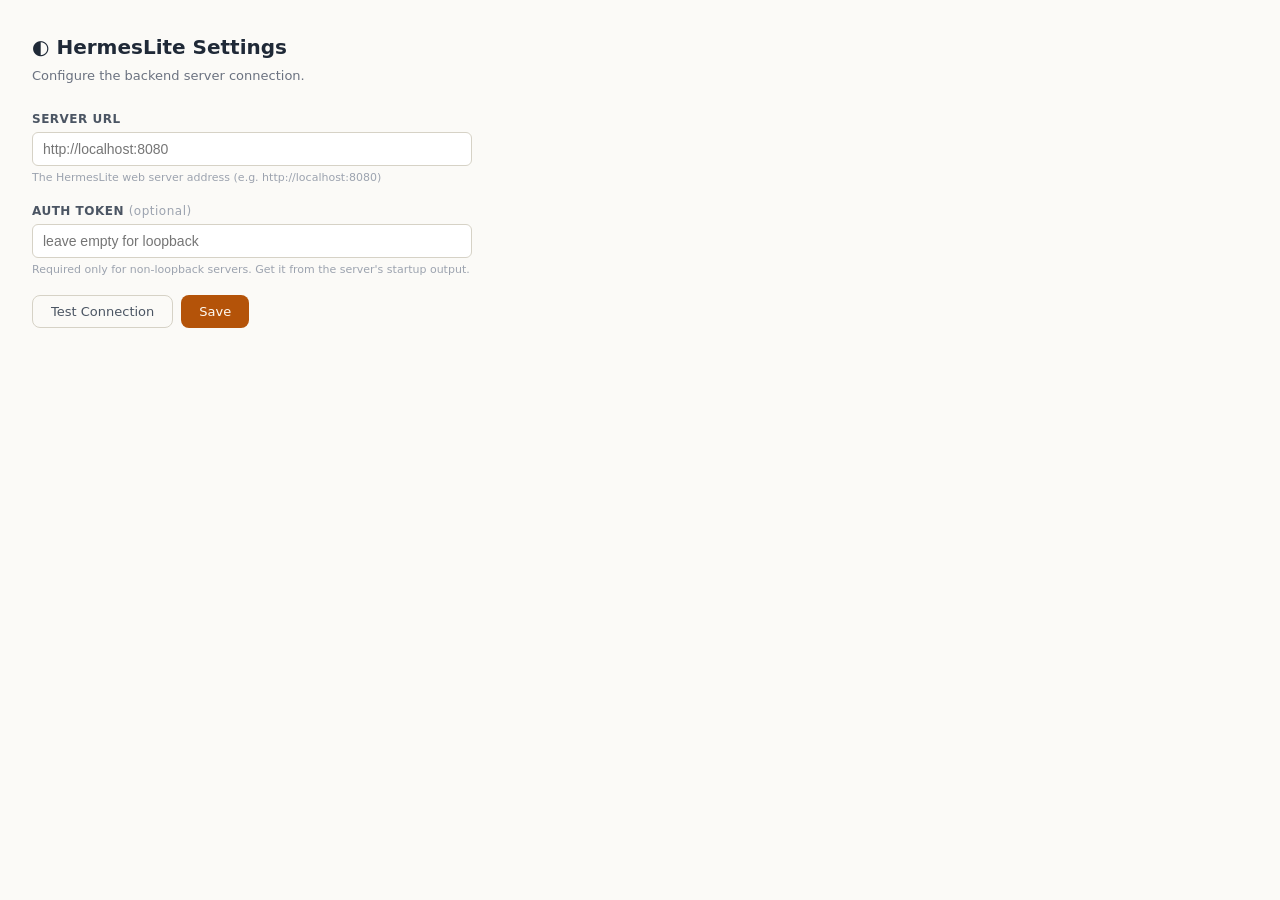
<file: hermeslite/web/chrome-extension/options.html>
<!DOCTYPE html>
<html>
<head>
  <meta charset="utf-8">
  <title>HermesLite — Settings</title>
  <link rel="stylesheet" href="options.css">
</head>
<body>
  <div class="container">
    <h1>◐ HermesLite Settings</h1>
    <p class="subtitle">Configure the backend server connection.</p>

    <label for="serverUrl">Server URL</label>
    <input id="serverUrl" type="text" placeholder="http://localhost:8080" />
    <p class="hint">The HermesLite web server address (e.g. http://localhost:8080)</p>

    <label for="token">Auth Token <span class="optional">(optional)</span></label>
    <input id="token" type="password" placeholder="leave empty for loopback" />
    <p class="hint">Required only for non-loopback servers. Get it from the server's startup output.</p>

    <div class="actions">
      <button id="btn-test" class="secondary">Test Connection</button>
      <button id="btn-save" class="primary">Save</button>
    </div>
    <div id="status" class="status"></div>
  </div>
  <script src="options.js"></script>
</body>
</html>
</file>
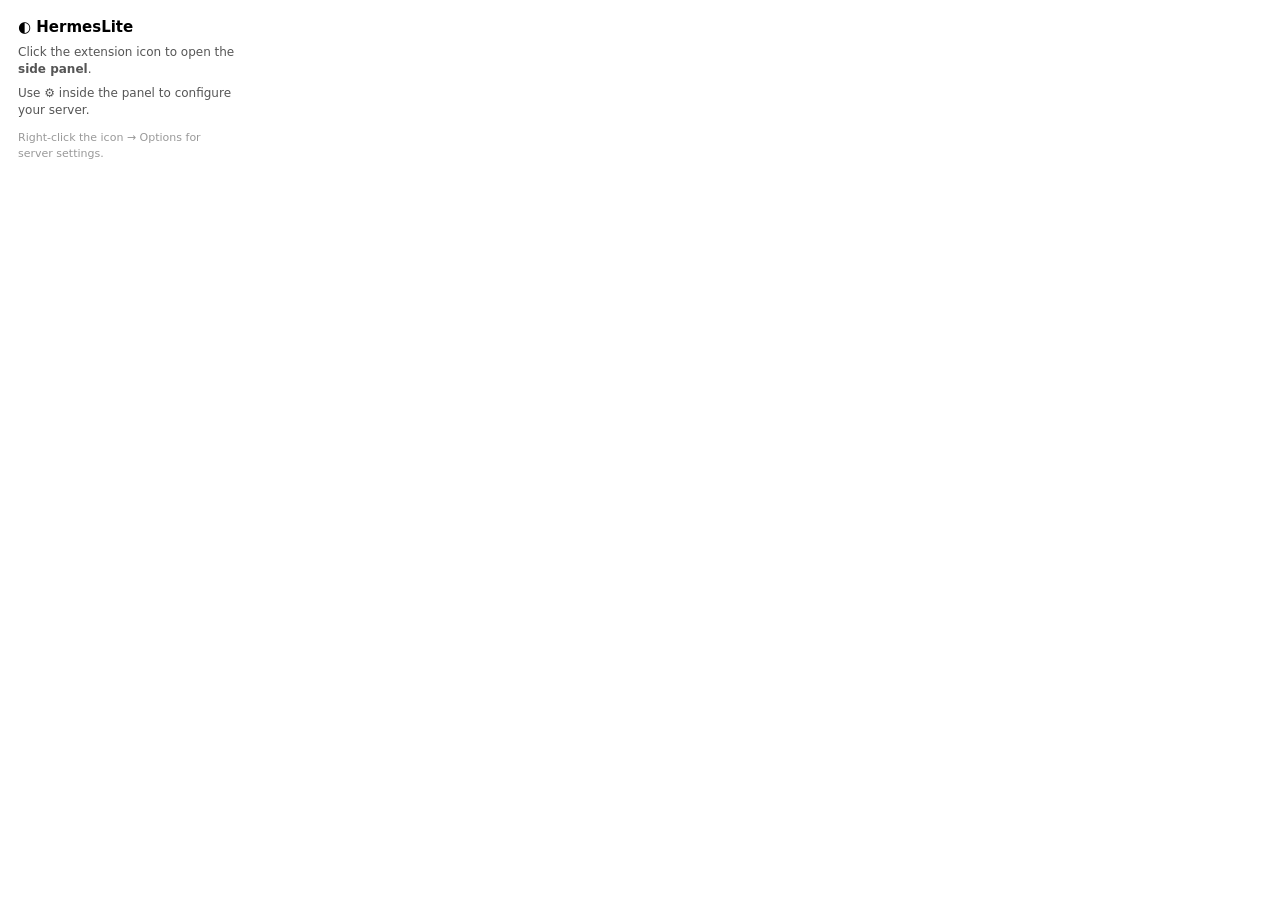
<file: hermeslite/web/chrome-extension/popup.html>
<!DOCTYPE html>
<html>
<head><meta charset="utf-8"><style>
  body { width: 220px; padding: 18px; font-family: system-ui, sans-serif; margin: 0; }
  h3 { margin: 0 0 8px; font-size: 15px; }
  p { margin: 0 0 6px; font-size: 12px; color: #555; line-height: 1.45; }
  .hint { margin-top: 10px; font-size: 11px; color: #999; }
</style></head>
<body>
  <h3>◐ HermesLite</h3>
  <p>Click the extension icon to open the <b>side panel</b>.</p>
  <p>Use <b>⚙</b> inside the panel to configure your server.</p>
  <p class="hint">Right-click the icon → Options for server settings.</p>
</body>
</html>
</file>
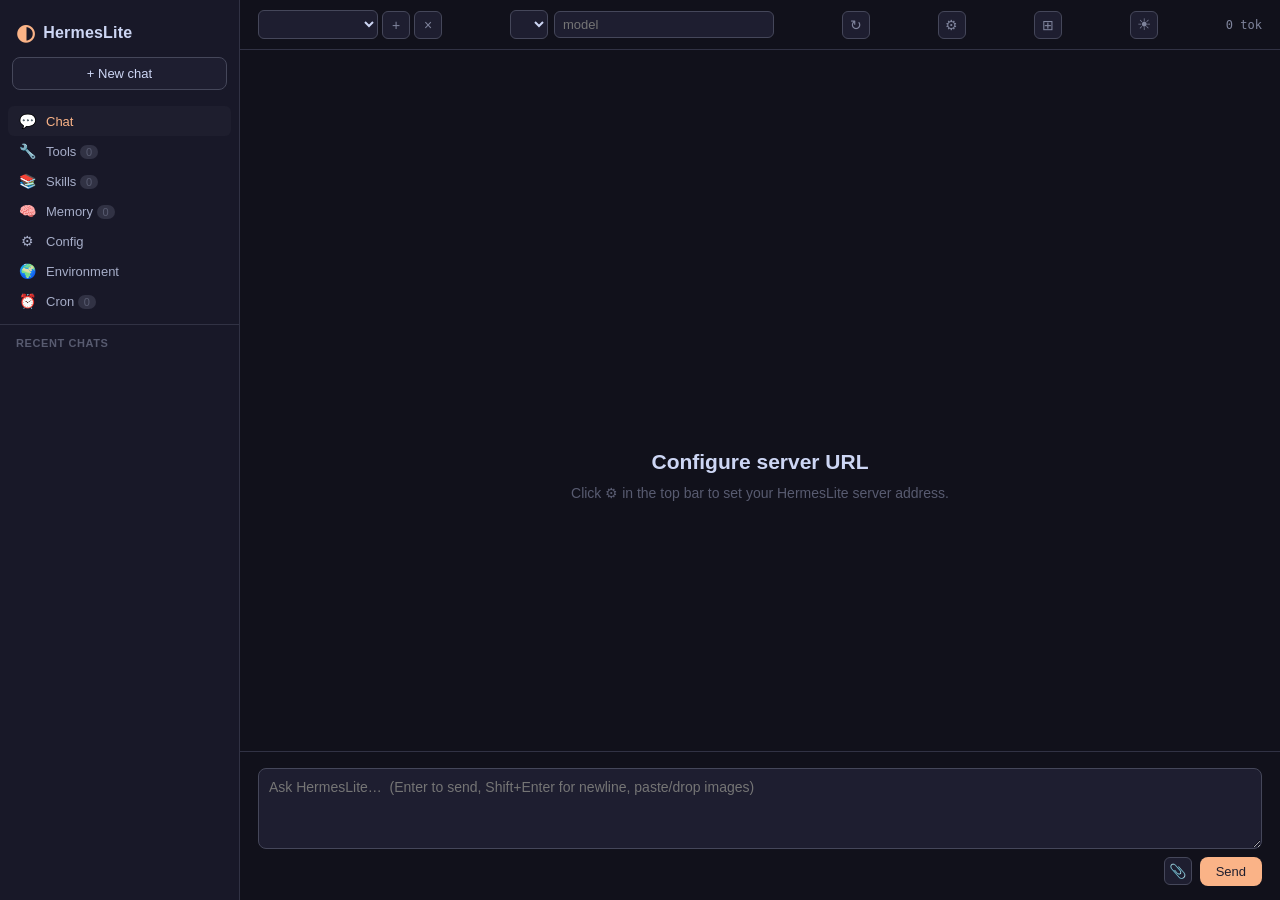
<file: hermeslite/web/chrome-extension/sidepanel.html>
<!doctype html>
<html lang="en">
<head>
  <meta charset="utf-8" />
  <meta name="viewport" content="width=device-width, initial-scale=1" />
  <title>HermesLite</title>
  <link rel="stylesheet" href="sidepanel.css" />
</head>
<body>
  <div id="app">
    <aside id="sidebar">
      <header class="brand">
        <span class="logo">◐</span>
        <span class="title">HermesLite</span>
        <span class="version" id="version-badge"></span>
      </header>

      <div class="new-chat">
        <button id="btn-new-session">+ New chat</button>
      </div>


      <nav class="nav">
        <button class="nav-item active" data-view="chat">
          <span class="ico">💬</span><span>Chat</span>
        </button>
        <button class="nav-item" data-view="tools">
          <span class="ico">🔧</span><span>Tools <em id="count-tools">0</em></span>
        </button>
        <button class="nav-item" data-view="skills">
          <span class="ico">📚</span><span>Skills <em id="count-skills">0</em></span>
        </button>
        <button class="nav-item" data-view="memory">
          <span class="ico">🧠</span><span>Memory <em id="count-memory">0</em></span>
        </button>
        <button class="nav-item" data-view="config">
          <span class="ico">⚙</span><span>Config</span>
        </button>
        <button class="nav-item" data-view="env">
          <span class="ico">🌍</span><span>Environment</span>
        </button>
        <button class="nav-item" data-view="cron">
          <span class="ico">⏰</span><span>Cron <em id="count-cron">0</em></span>
        </button>
      </nav>

      <div class="sidebar-section">
        <div class="section-title">Recent chats</div>
        <ul id="session-list" class="list compact"></ul>
      </div>
    </aside>
    <div id="sidebar-overlay"></div>

    <main id="main">
      <header id="topbar">
        <button id="sidebar-toggle" title="Menu">☰</button>
        <div class="profile-switcher">
          <select id="profile-select" title="Agent profile"></select>
          <button id="btn-new-profile" class="icon-btn" title="New profile">+</button>
          <button id="btn-del-profile" class="icon-btn" title="Delete profile">×</button>
        </div>
        <div class="model-info">
          <select id="provider-select" title="Provider"></select>
          <input id="model-input" placeholder="model" />
        </div>
        <button id="btn-ext-refresh" class="icon-btn" title="Refresh">↻</button>
        <button id="btn-ext-settings" class="icon-btn" title="Extension settings">⚙</button>
        <button id="btn-popout" class="icon-btn" title="Pop out as window">⊞</button>
        <button id="btn-theme" class="icon-btn" title="Toggle dark/light mode">☀</button>
        <div class="usage" id="usage">0 tok</div>
      </header>

      <!-- ============== CHAT VIEW ============== -->
      <section class="view active" data-view="chat">
        <!-- empty-state is a SIBLING of #messages, not a child, so that
             wiping #messages during a streaming turn doesn't accidentally
             destroy the "no session selected" placeholder. -->
        <div class="empty" id="empty-state">
          <h2>Welcome to HermesLite</h2>
          <p>Start a new chat, or pick one from the sidebar.</p>
        </div>
        <div id="messages" class="messages" aria-live="polite"></div>
        <footer id="composer">
          <div id="slash-menu" class="slash-menu" hidden></div>
          <div id="attachment-preview" class="attachment-preview" hidden></div>
          <textarea id="input" rows="3" placeholder="Ask HermesLite…  (Enter to send, Shift+Enter for newline, paste/drop images)"></textarea>
          <div class="composer-actions">
            <input type="file" id="file-input" accept="image/*,.txt,.py,.js,.json,.md,.csv,.html,.pdf" multiple hidden />
            <button id="btn-attach" class="icon-btn" title="Attach file or image">📎</button>
            <button id="btn-cancel" class="secondary" hidden>Cancel</button>
            <button id="btn-send" class="primary">Send</button>
          </div>
        </footer>
      </section>

      <!-- ============== TOOLS VIEW ============== -->
      <section class="view" data-view="tools">
        <div class="view-split">
          <aside class="pane-list">
            <div class="pane-list-header">Tools <input id="tool-filter" placeholder="filter…" /></div>
            <ul id="tool-list" class="list"></ul>
          </aside>
          <article class="pane-detail" id="tool-detail">
            <div class="placeholder">Select a tool to see its schema and description.</div>
          </article>
        </div>
      </section>

      <!-- ============== SKILLS VIEW ============== -->
      <section class="view" data-view="skills">
        <div class="view-split">
          <aside class="pane-list">
            <div class="pane-list-header">Skills <input id="skill-filter" placeholder="filter…" /></div>
            <ul id="skill-list" class="list"></ul>
          </aside>
          <article class="pane-detail" id="skill-detail">
            <div class="placeholder">Select a skill to read its body.</div>
          </article>
        </div>
      </section>

      <!-- ============== MEMORY VIEW ============== -->
      <section class="view" data-view="memory">
        <div class="view-split">
          <aside class="pane-list">
            <div class="pane-list-header">
              Memory <em id="count-memory-2">0</em>
            </div>
            <div class="memory-actions">
              <input id="mem-key" placeholder="key" />
              <input id="mem-value" placeholder="value" />
              <button id="mem-save" class="primary">Save</button>
            </div>
            <ul id="memory-list" class="list"></ul>
          </aside>
          <article class="pane-detail" id="memory-detail">
            <div class="placeholder">Select a memory entry to view its value and tags.</div>
          </article>
        </div>
      </section>

      <!-- ============== CONFIG VIEW ============== -->
      <section class="view" data-view="config">
        <div class="config-wrap">
          <div class="pane-detail">
            <div class="cwd-bar">
              <label for="cwd-input">Working Directory</label>
              <div class="cwd-row">
                <input id="cwd-input" type="text" placeholder="e.g. ~/my-project" />
                <button id="cwd-set" class="primary">Set</button>
                <button id="cwd-refresh" class="secondary" title="Refresh">↻</button>
                <span id="cwd-status" class="cwd-status"></span>
              </div>
            </div>
            <h3>Config (config.json)</h3>
            <div class="config-toolbar">
              <button id="btn-config-tree" class="config-mode-btn active" title="Tree view">Tree</button>
              <button id="btn-config-raw" class="config-mode-btn" title="Raw JSON">Raw</button>
              <span id="config-status" class="config-status"></span>
            </div>
            <div id="config-view" class="config-view"></div>
            <div id="config-raw-view" class="config-view" style="display:none"></div>
            <div class="config-actions">
              <button id="btn-config-save" class="primary">Save</button>
              <button id="btn-config-reload" class="secondary">Reload</button>
            </div>
          </div>
        </div>
      </section>

      <!-- ============== ENVIRONMENT VIEW ============== -->
      <section class="view" data-view="env">
        <div class="env-wrap">
          <div class="env-toolbar">
            <input id="env-filter" type="text" placeholder="Search environment variables…" />
            <button id="btn-env-add" class="primary">+ Add</button>
          </div>
          <div id="env-count" class="env-count"></div>
          <table class="env-table">
            <thead>
              <tr>
                <th>Value</th>
                <th class="env-col-actions">Actions</th>
              </tr>
            </thead>
            <tbody id="env-tbody"></tbody>
          </table>
        </div>
      </section>

      <!-- ============== CRON VIEW ============== -->
      <section class="view" data-view="cron">
        <div class="view-split">
          <aside class="pane-list">
            <div class="pane-list-header">
              Cron Jobs <em id="count-cron-2">0</em>
            </div>
            <div class="cron-actions">
              <button id="btn-cron-new" class="primary">+ New Job</button>
            </div>
            <ul id="cron-list" class="list"></ul>
          </aside>
          <article class="pane-detail" id="cron-detail">
            <div class="placeholder">Select a job to view its details, or create a new one.</div>
          </article>
        </div>
      </section>
    </main>
  </div>

  <!-- ============== DEBUG PANEL ============== -->
  <button id="debug-toggle" class="debug-toggle" title="LLM Debug" style="display:none">🔍</button>
  <div id="debug-panel" class="debug-panel hidden">
    <div class="debug-header">
      <span class="debug-title">LLM Debug</span>
      <div class="debug-actions">
        <button id="debug-clear" class="debug-btn" title="Clear">🗑</button>
        <button id="debug-close" class="debug-btn" title="Close">✕</button>
      </div>
    </div>
    <div id="debug-filters" class="debug-filters">
      <label><input type="checkbox" checked data-filter="llm_request" /> Request</label>
      <label><input type="checkbox" checked data-filter="llm_response" /> Response</label>
      <label><input type="checkbox" checked data-filter="tool_call" /> Tool</label>
      <label><input type="checkbox" checked data-filter="tool_result" /> Result</label>
      <label><input type="checkbox" checked data-filter="thinking_content" /> Thinking</label>
      <label><input type="checkbox" checked data-filter="assistant_text_done" /> Text</label>
    </div>
    <div id="debug-log" class="debug-log"></div>
  </div>

  <script src="sidepanel.js"></script>
</body>
</html>
</file>
<file: hermeslite/web/chrome-extension/options.css>
* { box-sizing: border-box; margin: 0; padding: 0; }
body {
  font: 14px/1.5 system-ui, -apple-system, sans-serif;
  background: #fbfaf7; color: #1f2937;
  padding: 32px;
}
.container { max-width: 440px; }
h1 { font-size: 20px; font-weight: 600; margin-bottom: 4px; }
.subtitle { color: #6b7280; font-size: 13px; margin-bottom: 24px; }
label { display: block; font-size: 12px; font-weight: 600; color: #4b5563; margin-bottom: 4px; text-transform: uppercase; letter-spacing: 0.5px; }
.optional { font-weight: 400; text-transform: none; color: #9ca3af; }
input {
  width: 100%; padding: 8px 10px; font-size: 14px;
  border: 1px solid #d6d2c6; border-radius: 6px;
  background: #fff; color: #1f2937; outline: none;
}
input:focus { border-color: #b45309; }
.hint { font-size: 11px; color: #9ca3af; margin: 4px 0 16px; }
.actions { display: flex; gap: 8px; margin-top: 8px; }
button {
  padding: 8px 18px; border-radius: 8px; font-size: 13px;
  font-weight: 500; cursor: pointer; font-family: inherit; border: 0;
}
button.primary { background: #b45309; color: #fffbf2; }
button.primary:hover { background: #92400e; }
button.secondary { background: transparent; color: #4b5563; border: 1px solid #d6d2c6; }
button.secondary:hover { background: #f3f1ec; }
.status { margin-top: 14px; font-size: 13px; min-height: 20px; }
.status.ok { color: #166534; }
.status.err { color: #b91c1c; }
[data-theme="dark"] {
  background: #11111b; color: #cdd6f4;
}
[data-theme="dark"] input { background: #1e1e30; border-color: #45475a; color: #cdd6f4; }
[data-theme="dark"] .subtitle, [data-theme="dark"] .hint { color: #7f849c; }
[data-theme="dark"] label { color: #a6adc8; }
[data-theme="dark"] button.secondary { color: #a6adc8; border-color: #45475a; }
[data-theme="dark"] button.secondary:hover { background: #1e1e2e; }
</file>
<file: hermeslite/web/chrome-extension/sidepanel.css>
/* === Chrome extension: side panel / floating window overrides === */
html, body { height: 100vh; overflow: hidden; margin: 0; padding: 0; }
#app { height: 100vh; }

/* Side panel is narrow (~400px) — reuse the mobile breakpoint layout.
   The sidebar starts hidden and slides in via the hamburger button.
   Just ensure the toggle button is always visible. */
@media (max-width: 700px) {
  #sidebar-toggle { display: inline-block !important; }
}

/* HermesLite dashboard — zero-dependency CSS */

/* ---- Theme variables ---- */
:root {
  --bg: #fbfaf7;
  --sidebar-bg: #f3f1ec;
  --card-bg: #fff;
  --text: #1f2937;
  --text2: #4b5563;
  --text3: #6b7280;
  --muted: #9ca3af;
  --border: #e5e2da;
  --border2: #d6d2c6;
  --accent: #b45309;
  --accent-text: #fffbf2;
  --hover: #fbf6ea;
  --hover2: #e8e4d8;
  --thinking-bg: #ede9fe;
  --thinking-border: #ddd6fe;
  --thinking-text: #5b21b6;
  --toolresult-bg: #f0fdf4;
  --toolresult-border: #bbf7d0;
  --toolresult-text: #166534;
  --system-bg: #fef3c7;
  --system-text: #92400e;
  --code-bg: #f3f4f6;
  --code-border: #e5e7eb;
  --danger: #b91c1c;
  --danger-light: #fef2f2;
  --success-bg: #f0fdf4;
  --table-header-bg: #f9fafb;
  --table-stripe: #f9fafb;
  --streaming: #b45309;
}

[data-theme="dark"] {
  --bg: #11111b;
  --sidebar-bg: #181828;
  --card-bg: #1e1e30;
  --text: #cdd6f4;
  --text2: #a6adc8;
  --text3: #7f849c;
  --muted: #585b70;
  --border: #313244;
  --border2: #45475a;
  --accent: #fab387;
  --accent-text: #1e1e2e;
  --hover: #1e1e2e;
  --hover2: #313244;
  --thinking-bg: #1e1b4b;
  --thinking-border: #3730a3;
  --thinking-text: #a5b4fc;
  --toolresult-bg: #0f2e1a;
  --toolresult-border: #166534;
  --toolresult-text: #86efac;
  --system-bg: #422006;
  --system-text: #fbbf24;
  --code-bg: #181828;
  --code-border: #313244;
  --danger: #f87171;
  --danger-light: #2d1117;
  --success-bg: #0f2e1a;
  --table-header-bg: #181828;
  --table-stripe: #181828;
  --streaming: #fab387;
}

* { box-sizing: border-box; }

/* Ensure all form elements use theme colors in dark mode */
input, textarea, select, button {
  color: inherit;
}

html, body, #app {
  height: 100dvh;
  margin: 0;
  padding: 0;
}

body {
  font: 14px/1.5 -apple-system, BlinkMacSystemFont, "Segoe UI", Roboto, Oxygen, Ubuntu, "Helvetica Neue", sans-serif;
  color: var(--text);
  background: var(--bg);
  -webkit-font-smoothing: antialiased;
}

#app {
  display: grid;
  grid-template-columns: 240px 1fr;
  height: 100vh;
}

/* ----------------------- Sidebar ----------------------- */

#sidebar {
  background: var(--sidebar-bg);
  border-right: 1px solid var(--border);
  display: flex;
  flex-direction: column;
  overflow: hidden;
}

.brand {
  display: flex;
  align-items: center;
  gap: 8px;
  padding: 16px 16px 8px;
  font-weight: 600;
  font-size: 16px;
  letter-spacing: 0.2px;
}

.brand .logo {
  color: var(--accent);
  font-size: 22px;
}

.brand .title { flex: 1; }

.brand .version {
  font-size: 10px;
  color: var(--muted);
  font-weight: 400;
  font-family: ui-monospace, SFMono-Regular, Menlo, Consolas, monospace;
}

.new-chat {
  padding: 0 12px 12px;
}

.new-chat button {
  width: 100%;
  background: var(--card-bg);
  border: 1px solid var(--border2);
  border-radius: 8px;
  padding: 8px 12px;
  font-size: 13px;
  color: var(--text);
  cursor: pointer;
  transition: background 0.12s ease, border-color 0.12s ease;
}

.new-chat button:hover {
  background: var(--hover);
  border-color: var(--streaming);
}

.nav {
  display: flex;
  flex-direction: column;
  border-bottom: 1px solid var(--border);
  padding: 4px 8px 8px;
}

.nav-item {
  display: flex;
  align-items: center;
  gap: 10px;
  background: transparent;
  border: 0;
  padding: 7px 10px;
  font-size: 13px;
  color: var(--text2);
  cursor: pointer;
  border-radius: 6px;
  text-align: left;
  font-family: inherit;
}

.nav-item:hover {   background: var(--hover2); }

.nav-item.active {
  background: var(--hover);
  color: var(--accent);
  font-weight: 500;
}

.nav-item .ico {
  font-size: 14px;
  width: 18px;
  text-align: center;
}

.nav-item em {
  margin-left: auto;
  font-style: normal;
  font-size: 11px;
  color: var(--muted);
  background: var(--hover2);
  border-radius: 10px;
  padding: 1px 6px;
  min-width: 20px;
  text-align: center;
}

.nav-item.active em { background: var(--accent); color: var(--accent-text); }

.sidebar-section {
  flex: 1;
  display: flex;
  flex-direction: column;
  min-height: 0;
}

.section-title {
  padding: 10px 16px 4px;
  font-size: 11px;
  text-transform: uppercase;
  color: var(--muted);
  letter-spacing: 0.6px;
  font-weight: 600;
}

.list {
  list-style: none;
  margin: 0;
  padding: 0;
  overflow-y: auto;
  -webkit-overflow-scrolling: touch;
  overscroll-behavior: contain;
  flex: 1;
}

.list li {
  padding: 7px 16px;
  cursor: pointer;
  font-size: 13px;
  color: var(--text);
  display: flex;
  align-items: center;
  gap: 6px;
  border-left: 3px solid transparent;
}

.list li:hover {   background: var(--hover2); }
.list li.active { background: var(--hover); border-left-  color: var(--streaming); font-weight: 500; }
.list li .meta { color: var(--muted); font-size: 11px; margin-left: auto; }
.list li .del { color: var(--muted); opacity: 0; padding: 2px 6px; cursor: pointer; }
.list li:hover .del { opacity: 1; }
.list li .del:hover {   color: var(--danger); }

.list.compact li { padding: 5px 16px; font-size: 12px; }

/* ----------------------- Main ----------------------- */

#main {
  display: grid;
  grid-template-rows: auto 1fr;
  height: 100vh;
  overflow: hidden;
  min-width: 0;
}

#topbar {
  display: flex;
  align-items: center;
  justify-content: space-between;
  padding: 10px 18px;
  border-bottom: 1px solid var(--border);
  background: var(--bg);
}

.profile-switcher {
  display: flex;
  gap: 4px;
  align-items: center;
}

.profile-switcher select {
  border: 1px solid var(--border2);
  background: var(--card-bg);
  color: var(--text);
  border-radius: 6px;
  padding: 5px 8px;
  font-size: 13px;
  min-width: 120px;
}

.icon-btn {
  width: 28px;
  height: 28px;
  border: 1px solid var(--border2);
  background: var(--card-bg);
  border-radius: 6px;
  cursor: pointer;
  font-size: 14px;
  display: flex;
  align-items: center;
  justify-content: center;
  color: var(--text3);
}
.icon-btn:hover { background: var(--hover2); color: var(--text); }

#btn-theme { font-size: 16px; }

/* ----------------------- Attachment preview ----------------------- */

.attachment-preview {
  display: flex;
  flex-wrap: wrap;
  gap: 6px;
  margin-bottom: 6px;
}

.attachment-preview .att-item {
  position: relative;
  display: inline-flex;
  align-items: center;
  gap: 4px;
  background: var(--code-bg);
  border: 1px solid var(--border2);
  border-radius: 6px;
  padding: 4px 8px;
  font-size: 12px;
  max-width: 200px;
}

.attachment-preview .att-item img {
  width: 32px;
  height: 32px;
  object-fit: cover;
  border-radius: 4px;
}

.attachment-preview .att-item .att-name {
  overflow: hidden;
  text-overflow: ellipsis;
  white-space: nowrap;
  flex: 1;
}

.attachment-preview .att-item .att-remove {
  cursor: pointer;
  color: var(--muted);
  font-size: 14px;
  line-height: 1;
}
.attachment-preview .att-item .att-remove:hover { color: var(--danger); }

.model-info {
  display: flex;
  gap: 6px;
  align-items: center;
}

.model-info select, .model-info input {
  border: 1px solid var(--border2);
  background: var(--card-bg);
  color: var(--text);
  border-radius: 6px;
  padding: 5px 8px;
  font-size: 13px;
}

.model-info input { min-width: 220px; }

.usage {
  font-family: ui-monospace, SFMono-Regular, Menlo, Consolas, monospace;
  font-size: 12px;
  color: var(--text3);
}

/* ----------------------- Views (full-panel swap) ----------------------- */

.view {
  display: none;
  grid-row: 2;
  min-height: 0;
  overflow: hidden;
}

.view.active { display: grid; }

.view[data-view="chat"] {
  grid-template-rows: 1fr auto;
  position: relative;
}

/* ----------------------- Chat view ----------------------- */

.messages {
  overflow-y: auto;
  -webkit-overflow-scrolling: touch;
  overscroll-behavior: contain;
  touch-action: pan-y;
  padding: 18px;
  display: flex;
  flex-direction: column;
  gap: 12px;
}

.empty {
  position: absolute;
  inset: 0;
  margin: auto;
  display: flex;
  flex-direction: column;
  align-items: center;
  justify-content: center;
  text-align: center;
  color: var(--muted);
  pointer-events: none;
  z-index: 1;
}
.empty[hidden] { display: none; }
.empty h2 { color: var(--text); font-weight: 600; margin: 0 0 6px; }
.empty p { margin: 0; }

.msg {
  max-width: 80%;
  padding: 10px 14px;
  border-radius: 12px;
  white-space: pre-wrap;
  word-wrap: break-word;
  line-height: 1.55;
}

.msg.user {
  background: var(--accent);
  color: var(--accent-text);
  align-self: flex-end;
  border-bottom-right-radius: 4px;
}

.msg.assistant {
  background: var(--card-bg);
  border: 1px solid var(--border);
  color: var(--text);
  align-self: flex-start;
  border-bottom-left-radius: 4px;
}

.msg.system { background: var(--system-bg); color: var(--system-text); align-self: center; font-size: 12px; }

.msg.tool-call {
  background: var(--thinking-bg);
  border: 1px solid var(--thinking-border);
  color: var(--thinking-text);
  font-family: ui-monospace, SFMono-Regular, Menlo, Consolas, monospace;
  font-size: 12px;
  align-self: stretch;
  max-width: 100%;
  border-radius: 8px;
}

.msg.tool-result {
  background: var(--toolresult-bg);
  border: 1px solid var(--toolresult-border);
  color: var(--toolresult-text);
  font-family: ui-monospace, SFMono-Regular, Menlo, Consolas, monospace;
  font-size: 12px;
  align-self: stretch;
  max-width: 100%;
  border-radius: 8px;
  white-space: pre-wrap;
}

/* Collapsible tool call / result <details> blocks */
.msg.tool-call,
.msg.tool-result {
  white-space: normal;
}

.msg.tool-call > .body,
.msg.tool-result > .body {
  margin-top: 6px;
  white-space: pre-wrap;
  word-wrap: break-word;
  font-size: 12px;
  line-height: 1.45;
  overflow-x: auto;
  max-height: 300px;
  overflow-y: auto;
}

.tool-summary {
  display: flex;
  align-items: center;
  gap: 6px;
  cursor: pointer;
  user-select: none;
  list-style: none;
  padding: 2px 0;
}

.tool-summary::-webkit-details-marker { display: none; }
.tool-summary::marker { display: none; content: ""; }

.tool-marker {
  font-size: 9px;
  transition: transform 0.15s ease;
  flex-shrink: 0;
}

.msg.tool-call[open] > .tool-summary .tool-marker,
.msg.tool-result[open] > .tool-summary .tool-marker {
  transform: rotate(90deg);
}

.tool-name {
  font-weight: 600;
  flex-shrink: 0;
}

.tool-args-preview {
  color: inherit;
  opacity: 0.65;
  font-size: 11px;
  overflow: hidden;
  text-overflow: ellipsis;
  white-space: nowrap;
  min-width: 0;
}

/* Thinking / reasoning block */
.msg.thinking {
  background: var(--system-bg);
  border: 1px solid var(--accent);
  color: var(--system-text);
  font-size: 12px;
  align-self: stretch;
  max-width: 100%;
  border-radius: 8px;
  white-space: normal;
}

.msg.thinking > .body {
  margin-top: 6px;
  white-space: pre-wrap;
  word-wrap: break-word;
  font-size: 12px;
  line-height: 1.45;
  max-height: 200px;
  overflow-y: auto;
}

/* System prompt collapsible block */
.msg.system-prompt {
  background: var(--code-bg);
  border: 1px solid var(--border2);
  color: var(--text2);
  font-size: 12px;
  align-self: stretch;
  max-width: 100%;
  border-radius: 8px;
  white-space: normal;
}

.msg.system-prompt > .body {
  margin-top: 6px;
  white-space: pre-wrap;
  word-wrap: break-word;
  font-size: 11px;
  line-height: 1.45;
  max-height: 300px;
  overflow-y: auto;
  font-family: ui-monospace, SFMono-Regular, Menlo, Consolas, monospace;
}

.msg .role {
  display: block;
  font-size: 10px;
  text-transform: uppercase;
  letter-spacing: 0.5px;
  color: var(--muted);
  margin-bottom: 4px;
}

.msg .body img {
  max-width: 100%;
  max-height: 400px;
  border-radius: 6px;
  margin: 4px 0;
  cursor: pointer;
}

.msg .body pre {
  background: #1e1e1e;
  color: #d4d4d4;
  border-radius: 6px;
  padding: 10px 12px;
  overflow-x: auto;
  font-size: 13px;
  margin: 6px 0;
}

.msg .body code {
  background: var(--code-bg);
  border: 1px solid var(--code-border);
  border-radius: 4px;
  padding: 1px 4px;
  font-size: 13px;
  font-family: ui-monospace, SFMono-Regular, Menlo, Consolas, monospace;
}

.msg .body pre code {
  background: none;
  border: none;
  padding: 0;
  color: inherit;
}

.msg .body table {
  border-collapse: collapse;
  margin: 8px 0;
  font-size: 13px;
  width: auto;
}

.msg .body th,
.msg .body td {
  border: 1px solid var(--border2);
  padding: 5px 10px;
  text-align: left;
}

.msg .body th {
  background: var(--table-header-bg);
  font-weight: 600;
}

.msg .body tr:nth-child(even) {
  background: var(--table-header-bg);
}

/* ----------------------- Message actions ----------------------- */

.msg-actions {
  display: flex;
  gap: 4px;
  margin-top: 4px;
  opacity: 0;
  transition: opacity 0.15s;
}

.msg:hover .msg-actions { opacity: 1; }

.msg-action {
  border: 1px solid var(--border2);
  background: var(--card-bg);
  border-radius: 4px;
  padding: 2px 6px;
  font-size: 11px;
  cursor: pointer;
  color: var(--text3);
  line-height: 1.2;
}

.msg-action:hover { background: var(--code-bg); color: var(--text); }
.msg-action.active { background: var(--system-bg); color: var(--system-text); border-color: var(--accent); }

.msg.streaming::after {
  content: "▍";
  display: inline-block;
  animation: blink 1s steps(2) infinite;
  color: var(--accent);
}

@keyframes blink { 50% { opacity: 0; } }

@keyframes cron-pulse {
  0%, 100% { box-shadow: 0 0 0 0 rgba(59, 130, 246, 0.5); }
  50% { box-shadow: 0 0 0 6px rgba(59, 130, 246, 0); }
}

/* ----------------------- Composer ----------------------- */

#composer {
  display: flex;
  flex-direction: column;
  border-top: 1px solid var(--border);
  background: var(--bg);
  padding: 10px 18px 14px;
}

#composer textarea {
  width: 100%;
  border: 1px solid var(--border2);
  border-radius: 8px;
  padding: 8px 10px;
  font: inherit;
  resize: vertical;
  background: var(--card-bg);
  color: var(--text);
  outline: none;
}
#composer textarea:focus { border-color: var(--streaming); }

.composer-actions {
  display: flex;
  justify-content: flex-end;
  gap: 8px;
  margin-top: 8px;
}

/* ----------------------- Slash command menu ----------------------- */

.slash-menu {
  background: var(--card-bg);
  border: 1px solid var(--border2);
  border-radius: 8px;
  margin-bottom: 6px;
  max-height: 240px;
  overflow-y: auto;
  -webkit-overflow-scrolling: touch;
  overscroll-behavior: contain;
  box-shadow: 0 2px 8px rgba(0,0,0,.08);
}

.slash-menu .slash-item {
  display: flex;
  align-items: baseline;
  gap: 10px;
  padding: 7px 12px;
  cursor: pointer;
  font-size: 13px;
}

.slash-menu .slash-item:hover,
.slash-menu .slash-item.active {
  background: var(--system-bg);
}

.slash-menu .slash-item .cmd-name {
  font-family: monospace;
  font-weight: 600;
  color: var(--system-text);
  min-width: 100px;
}

.slash-menu .slash-item .cmd-desc {
  color: var(--text3);
  font-size: 12px;
}

/* ----------------------- Split-pane views (tools/skills/memory) ----------------------- */

.view-split {
  display: grid;
  grid-template-columns: 320px 1fr;
  height: 100%;
  min-height: 0;
}

.pane-list {
  border-right: 1px solid var(--border);
  background: var(--bg);
  display: flex;
  flex-direction: column;
  min-height: 0;
}

.pane-list-header {
  padding: 10px 12px;
  border-bottom: 1px solid var(--border);
  display: flex;
  align-items: center;
  gap: 8px;
  font-size: 12px;
  color: var(--text3);
  text-transform: uppercase;
  letter-spacing: 0.5px;
  font-weight: 600;
}

.pane-list-header em {
  font-style: normal;
  background: var(--hover2);
  border-radius: 10px;
  padding: 1px 6px;
  font-size: 10px;
  color: var(--text2);
}

.pane-list-header input {
  flex: 1;
  margin-left: auto;
  border: 1px solid var(--border2);
  background: var(--card-bg);
  border-radius: 6px;
  padding: 4px 8px;
  font-size: 12px;
  font-family: inherit;
  text-transform: none;
  letter-spacing: 0;
  font-weight: 400;
  color: var(--text);
}

.pane-list .list {
  flex: 1;
  overflow-y: auto;
  -webkit-overflow-scrolling: touch;
  overscroll-behavior: contain;
}

.pane-list .list li {
  padding: 8px 14px;
  border-left: 3px solid transparent;
}

.pane-list .list li.active {
  background: var(--hover);
  border-left-  color: var(--streaming);
  font-weight: 500;
}

.pane-list .list li .name { font-weight: 500; }
.pane-list .list li .desc {
  display: block;
  color: var(--text3);
  font-size: 11px;
  font-weight: 400;
  margin-top: 2px;
  line-height: 1.35;
}

.pane-detail {
  overflow-y: auto;
  -webkit-overflow-scrolling: touch;
  overscroll-behavior: contain;
  padding: 24px 28px;
  min-height: 0;
}

.pane-detail .placeholder {
  color: var(--muted);
  font-style: italic;
  padding: 40px 0;
  text-align: center;
}

.pane-detail h2 {
  font-size: 22px;
  font-weight: 600;
  margin: 0 0 4px;
}

.pane-detail .subtitle {
  color: var(--text3);
  font-size: 13px;
  margin: 0 0 18px;
}

.pane-detail .meta {
  display: flex;
  gap: 14px;
  font-size: 12px;
  color: var(--text3);
  margin-bottom: 18px;
  flex-wrap: wrap;
}

.pane-detail .meta .badge {
  background: var(--hover2);
  color: var(--text2);
  border-radius: 10px;
  padding: 2px 8px;
  font-family: ui-monospace, SFMono-Regular, Menlo, Consolas, monospace;
  font-size: 11px;
}

.pane-detail h3 {
  font-size: 13px;
  text-transform: uppercase;
  letter-spacing: 0.5px;
  color: var(--text3);
  margin: 18px 0 8px;
  font-weight: 600;
}

.pane-detail pre {
  background: var(--sidebar-bg);
  border: 1px solid var(--border);
  border-radius: 8px;
  padding: 14px 16px;
  font-family: ui-monospace, SFMono-Regular, Menlo, Consolas, monospace;
  font-size: 12px;
  line-height: 1.5;
  overflow-x: auto;
  white-space: pre;
  margin: 0;
}

.pane-detail .body-text {
  white-space: pre-wrap;
  font-size: 13px;
  line-height: 1.6;
}

/* ----------------------- Memory actions (in the list pane) ----------------------- */

.memory-actions {
  display: grid;
  grid-template-columns: 1fr 1fr;
  gap: 4px;
  padding: 10px 12px;
  border-bottom: 1px solid var(--border);
}

.memory-actions input {
  border: 1px solid var(--border2);
  border-radius: 6px;
  padding: 6px 8px;
  font-size: 12px;
  background: var(--card-bg);
  font-family: inherit;
  text-transform: none;
  letter-spacing: 0;
  color: var(--text);
}

.memory-actions button {
  grid-column: span 2;
  margin-top: 4px;
}

.config-wrap {
  height: 100%;
  display: grid;
  grid-template-rows: 1fr;
}

.config-actions {
  display: flex;
  gap: 8px;
  margin-top: 12px;
}

/* CWD bar */
.cwd-bar {
  padding: 12px 16px;
  border-bottom: 1px solid var(--border);
  background: var(--sidebar-bg);
}
.cwd-bar label {
  display: block;
  font-size: 12px;
  font-weight: 600;
  color: var(--text2);
  margin-bottom: 6px;
}
.cwd-row {
  display: flex;
  gap: 6px;
  align-items: center;
}
.cwd-row input {
  flex: 1;
  padding: 6px 10px;
  border: 1px solid var(--border2);
  background: var(--card-bg);
  color: var(--text);
  border-radius: 6px;
  font: inherit;
  font-size: 13px;
  outline: none;
}
.cwd-row input:focus { border-color: var(--streaming); }
.cwd-status {
  font-size: 12px;
  color: var(--text3);
  white-space: nowrap;
}
.cwd-status.ok { color: #4ade80; }
.cwd-status.err { color: var(--danger); }

.config-view textarea {
  width: 100%;
  min-height: 360px;
  background: var(--sidebar-bg);
  border: 1px solid var(--border);
  border-radius: 8px;
  padding: 12px;
  font-family: ui-monospace, SFMono-Regular, Menlo, Consolas, monospace;
  font-size: 12px;
  resize: vertical;
  color: var(--text);
}

/* Config toolbar */
.config-toolbar {
  display: flex;
  gap: 4px;
  margin-bottom: 8px;
  align-items: center;
}

.config-mode-btn {
  background: var(--card-bg);
  border: 1px solid var(--border2);
  border-radius: 6px;
  padding: 5px 12px;
  font-size: 12px;
  cursor: pointer;
  color: var(--text3);
  font-family: inherit;
}

.config-mode-btn:hover {
  background: var(--hover2);
}

.config-mode-btn.active {
  background: var(--accent);
  color: var(--accent-text);
  border-color: var(--accent);
}

.config-status {
  margin-left: auto;
  font-size: 11px;
  color: var(--text3);
}

/* JSON tree view */
.json-tree {
  font-family: ui-monospace, SFMono-Regular, Menlo, Consolas, monospace;
  font-size: 12px;
  line-height: 1.6;
  background: var(--sidebar-bg);
  border: 1px solid var(--border);
  border-radius: 8px;
  padding: 12px;
  min-height: 360px;
  max-height: 60vh;
  overflow-y: auto;
  -webkit-overflow-scrolling: touch;
  overscroll-behavior: contain;
}

.json-tree ul {
  list-style: none;
  margin: 0;
  padding-left: 20px;
}

.json-tree > ul {
  padding-left: 0;
}

.json-tree li {
  position: relative;
}

.json-tree .json-key {
  color: var(--accent);
  font-weight: 500;
}

.json-tree .json-string {
  color: #22c55e;
}

.json-tree .json-number {
  color: #3b82f6;
}

.json-tree .json-bool {
  color: #a855f7;
}

.json-tree .json-null {
  color: var(--muted);
  font-style: italic;
}

.json-tree .json-bracket {
  color: var(--text3);
}

.json-tree .json-toggle {
  display: inline-block;
  width: 14px;
  cursor: pointer;
  color: var(--text3);
  user-select: none;
  transition: transform 0.1s;
}

.json-tree .json-toggle.collapsed {
  transform: rotate(-90deg);
}

.json-tree .json-children {
  overflow: hidden;
}

.json-tree .json-children.collapsed {
  display: none;
}

.json-tree .json-ellipsis {
  color: var(--muted);
  font-style: italic;
  cursor: pointer;
}

.json-tree .json-value-edit {
  background: transparent;
  border: 1px solid transparent;
  border-radius: 3px;
  padding: 0 4px;
  font-family: inherit;
  font-size: inherit;
  color: #22c55e;
  min-width: 60px;
  max-width: 400px;
}

.json-tree .json-value-edit:focus {
  border-color: var(--accent);
  background: var(--card-bg);
  outline: none;
}

/* ---- Environment variables tab ---- */
.env-wrap {
  height: 100%;
  min-height: 0;
  display: flex;
  flex-direction: column;
  padding: 16px;
  overflow-y: auto;
  -webkit-overflow-scrolling: touch;
  overscroll-behavior: contain;
}

.env-toolbar {
  display: flex;
  gap: 8px;
  margin-bottom: 8px;
  align-items: center;
}

.env-toolbar input {
  flex: 1;
  padding: 6px 10px;
  border: 1px solid var(--border);
  border-radius: 6px;
  background: var(--sidebar-bg);
  color: var(--text);
  font-size: 13px;
}

.env-toolbar input:focus {
  outline: 2px solid var(--accent);
  border-color: var(--accent);
}

.env-count {
  font-size: 12px;
  color: var(--text3);
  margin-bottom: 8px;
}

.env-table {
  width: 100%;
  border-collapse: collapse;
  font-size: 13px;
}

.env-table th {
  text-align: left;
  padding: 8px 10px;
  border-bottom: 2px solid var(--border);
  font-size: 11px;
  text-transform: uppercase;
  color: var(--text3);
  letter-spacing: 0.5px;
  font-weight: 600;
  background: var(--sidebar-bg);
  position: sticky;
  top: 0;
  z-index: 1;
}

/* Row 1: variable name — full width */
.env-row-name td {
  padding: 8px 10px 2px;
  border-bottom: none;
  background: var(--hover);
}

.env-name-text {
  font-family: ui-monospace, SFMono-Regular, Menlo, Consolas, monospace;
  font-size: 13px;
  font-weight: 600;
  color: var(--text);
}

.env-badge-persistent {
  display: inline-block;
  font-size: 10px;
  padding: 1px 6px;
  border-radius: 4px;
  background: var(--accent);
  color: var(--accent-text);
  margin-left: 8px;
  font-weight: 600;
  letter-spacing: 0.3px;
  vertical-align: middle;
}

/* Row 2: value + actions */
.env-row-val td {
  padding: 2px 10px 8px;
  border-bottom: 1px solid var(--border);
}

.env-row-val:hover td {
  background: var(--hover);
}

.env-cell-value {
  width: auto;
}

.env-val-input {
  width: 100%;
  padding: 4px 8px;
  border: 1px solid transparent;
  border-radius: 4px;
  background: transparent;
  color: var(--text2);
  font-family: ui-monospace, SFMono-Regular, Menlo, Consolas, monospace;
  font-size: 12px;
  box-sizing: border-box;
}

.env-val-input:not([readonly]) {
  border-color: var(--accent);
  background: var(--card-bg);
  outline: none;
}

.env-cell-actions {
  width: 70px;
  text-align: right;
  white-space: nowrap;
}

.env-edit-btn {
  font-size: 14px;
  line-height: 1;
  color: var(--text3);
}

.env-edit-btn:hover {
  color: var(--accent);
}

.env-edit-btn.env-editing {
  color: var(--success);
}

.env-del-btn {
  font-size: 16px;
  line-height: 1;
  color: var(--text3);
}

.env-del-btn:hover {
  color: var(--danger);
}

.env-check-wrap {
  display: flex;
  align-items: center;
  gap: 6px;
  margin-top: 10px;
  font-size: 13px;
  color: var(--text2);
  cursor: pointer;
}

.env-check-wrap input[type="checkbox"] {
  width: 15px;
  height: 15px;
  accent-color: var(--accent);
}

table.params {
  width: 100%;
  border-collapse: collapse;
  font-size: 13px;
  margin-bottom: 18px;
}

table.params th, table.params td {
  text-align: left;
  padding: 8px 10px;
  border-bottom: 1px solid var(--border);
  vertical-align: top;
}

table.params th {
  font-size: 11px;
  text-transform: uppercase;
  color: var(--text3);
  letter-spacing: 0.5px;
  font-weight: 600;
  background: var(--sidebar-bg);
}

table.params code {
  background: var(--sidebar-bg);
  padding: 1px 6px;
  border-radius: 4px;
  font-size: 12px;
}

/* ---- Cron tab ---- */
.cron-actions {
  display: flex;
  gap: 4px;
  padding: 10px 12px;
  border-bottom: 1px solid var(--border);
}

.cron-actions button {
  flex: 1;
}

.cron-status {
  display: inline-block;
  width: 8px;
  height: 8px;
  border-radius: 50%;
  margin-right: 6px;
  flex-shrink: 0;
}

.cron-status.scheduled { background: #22c55e; }
.cron-status.paused    { background: #eab308; }
.cron-status.error     { background: #ef4444; }
.cron-status.completed { background: #6b7280; }
.cron-status.running   { background: #3b82f6; animation: cron-pulse 1.5s ease-in-out infinite; }

.cron-detail-meta {
  display: flex;
  gap: 14px;
  font-size: 12px;
  color: var(--text3);
  margin-bottom: 18px;
  flex-wrap: wrap;
}

.cron-detail-actions {
  display: flex;
  gap: 8px;
  margin-bottom: 18px;
  flex-wrap: wrap;
}

.cron-detail-actions button.running {
  opacity: 0.6;
  cursor: not-allowed;
  pointer-events: none;
}

.cron-output {
  background: var(--sidebar-bg);
  border: 1px solid var(--border);
  border-radius: 8px;
  padding: 12px;
  font-family: ui-monospace, SFMono-Regular, Menlo, Consolas, monospace;
  font-size: 12px;
  line-height: 1.5;
  white-space: pre-wrap;
  word-wrap: break-word;
  max-height: 400px;
  overflow-y: auto;
  -webkit-overflow-scrolling: touch;
  overscroll-behavior: contain;
}

.cron-run-history {
  display: flex;
  flex-direction: column;
  gap: 12px;
}

.cron-run-card {
  background: var(--sidebar-bg);
  border: 1px solid var(--border);
  border-radius: 8px;
  overflow: hidden;
}

.cron-run-card > summary {
  padding: 10px 14px;
  font-size: 12px;
  font-weight: 600;
  color: var(--text2);
  background: var(--bg);
  border-bottom: 1px solid var(--border);
  cursor: pointer;
  user-select: none;
  list-style: none;
}

.cron-run-card > summary::-webkit-details-marker { display: none; }

.cron-run-card > summary::before {
  content: "▸ ";
  font-size: 11px;
  color: var(--text3);
}

.cron-run-card[open] > summary::before {
  content: "▾ ";
}

.cron-run-messages {
  padding: 10px 14px;
  display: flex;
  flex-direction: column;
  gap: 10px;
  max-height: 500px;
  overflow-y: auto;
  -webkit-overflow-scrolling: touch;
  overscroll-behavior: contain;
}

.cron-msg {
  display: flex;
  flex-direction: column;
  gap: 4px;
}

.cron-msg-role {
  font-size: 10px;
  font-weight: 600;
  text-transform: uppercase;
  letter-spacing: 0.5px;
  color: var(--text3);
}

.cron-msg-user .cron-msg-role { color: var(--accent); }
.cron-msg-assistant .cron-msg-role { color: #22c55e; }

.cron-msg-body {
  font-size: 13px;
  line-height: 1.6;
  color: var(--text1);
  padding: 8px 12px;
  border-radius: 8px;
  background: var(--bg);
  word-wrap: break-word;
}

.cron-msg-user .cron-msg-body {
  border-left: 3px solid var(--accent);
}

.cron-msg-assistant .cron-msg-body {
  border-left: 3px solid #22c55e;
}

.cron-msg-body pre {
  background: var(--sidebar-bg);
  border: 1px solid var(--border);
  border-radius: 4px;
  padding: 8px;
  margin: 6px 0;
  overflow-x: auto;
  font-size: 12px;
}

.cron-msg-body code {
  font-family: ui-monospace, SFMono-Regular, Menlo, Consolas, monospace;
  font-size: 12px;
  background: var(--sidebar-bg);
  padding: 1px 4px;
  border-radius: 3px;
}

.cron-msg-body pre code {
  background: none;
  padding: 0;
}

.cron-form {
  display: flex;
  flex-direction: column;
  gap: 12px;
}

.cron-form label {
  font-size: 12px;
  font-weight: 600;
  color: var(--text3);
  text-transform: uppercase;
  letter-spacing: 0.5px;
}

.cron-form input,
.cron-form textarea,
.cron-form select {
  width: 100%;
  border: 1px solid var(--border2);
  background: var(--card-bg);
  color: var(--text);
  border-radius: 6px;
  padding: 6px 10px;
  font-size: 13px;
  font-family: inherit;
}

.cron-form textarea {
  min-height: 80px;
  resize: vertical;
}

.cron-form .form-row {
  display: grid;
  grid-template-columns: 1fr 1fr;
  gap: 12px;
}

.cron-form .form-hint {
  font-size: 11px;
  color: var(--muted);
  margin-top: 2px;
}

.cron-form .form-actions {
  display: flex;
  gap: 8px;
  justify-content: flex-end;
  margin-top: 8px;
}

/* ----------------------- Approval dialog ----------------------- */

.approval-overlay {
  position: fixed;
  inset: 0;
  background: rgba(0,0,0,0.5);
  display: flex;
  align-items: center;
  justify-content: center;
  z-index: 200;
}

.approval-dialog {
  background: var(--card-bg);
  border-radius: 12px;
  padding: 24px;
  max-width: 500px;
  width: 90%;
  box-shadow: 0 8px 32px rgba(0,0,0,0.2);
}

.approval-dialog h3 {
  margin: 0 0 12px;
  color: var(--accent);
  font-size: 18px;
}

.approval-desc {
  color: var(--text2);
  font-size: 13px;
  margin: 0 0 16px;
}

.approval-cmd {
  background: var(--sidebar-bg);
  border: 1px solid var(--border);
  border-radius: 8px;
  padding: 12px;
  font-family: ui-monospace, SFMono-Regular, Menlo, Consolas, monospace;
  font-size: 12px;
  overflow-x: auto;
  white-space: pre-wrap;
  word-wrap: break-word;
  margin: 0 0 16px;
  max-height: 200px;
  overflow-y: auto;
}

.approval-actions {
  display: flex;
  justify-content: flex-end;
  gap: 8px;
}

/* ----------------------- Sudo password dialog ----------------------- */

.sudo-input {
  width: 100%;
  border: 1px solid var(--border2);
  background: var(--card-bg);
  color: var(--text);
  border-radius: 8px;
  padding: 8px 10px;
  font: inherit;
  font-size: 14px;
  outline: none;
  margin-bottom: 10px;
}
.sudo-input:focus { border-color: var(--streaming); }

.sudo-error {
  color: var(--danger);
  font-size: 13px;
  margin-bottom: 8px;
}

/* ----------------------- Buttons ----------------------- */

button.primary {
  background: var(--accent);
  color: var(--accent-text);
  border: 0;
  border-radius: 8px;
  padding: 7px 16px;
  font-weight: 500;
  cursor: pointer;
  font-family: inherit;
  font-size: 13px;
}
button.primary:hover { background: var(--system-text); }
button.primary:disabled { background: var(--border2); cursor: notallowed; }

button.secondary {
  background: transparent;
  color: var(--text3);
  border: 1px solid var(--border2);
  border-radius: 8px;
  padding: 7px 14px;
  cursor: pointer;
  font-family: inherit;
  font-size: 13px;
}
button.secondary:hover { background: var(--hover2); }

/* ----------------------- Empty-state in lists ----------------------- */

.list .empty-row {
  padding: 14px 16px;
  color: var(--muted);
  font-style: italic;
  cursor: default;
}
.list .empty-row:hover { background: transparent; }

/* ----------------------- Sidebar toggle (mobile) ----------------------- */

#sidebar-toggle {
  display: none;
  background: transparent;
  border: 0;
  font-size: 20px;
  cursor: pointer;
  padding: 4px 8px;
  color: var(--text2);
  line-height: 1;
}

#sidebar-overlay {
  display: none;
  position: fixed;
  inset: 0;
  background: rgba(0,0,0,0.3);
  z-index: 90;
}

/* ----------------------- Sub-agent delegation ----------------------- */

.msg.subagent {
  border: 1px solid var(--border2);
  border-left: 3px solid var(--accent);
  border-radius: 6px;
  margin: 6px 0;
  background: var(--card-bg);
}

.msg.subagent summary {
  cursor: pointer;
  padding: 6px 10px;
  display: flex;
  align-items: center;
  gap: 6px;
  font-size: 13px;
  color: var(--text2);
  user-select: none;
}

.msg.subagent summary .sa-icon {
  font-size: 14px;
}

.msg.subagent summary .sa-goal {
  flex: 1;
  overflow: hidden;
  text-overflow: ellipsis;
  white-space: nowrap;
  font-weight: 500;
  color: var(--text);
}

.msg.subagent summary .sa-status {
  font-size: 11px;
  padding: 1px 6px;
  border-radius: 8px;
  background: var(--system-bg);
  color: var(--system-text);
}

.msg.subagent summary .sa-status.running {
  background: color-mix(in srgb, var(--accent) 15%, transparent);
  color: var(--accent);
}

.msg.subagent summary .sa-status.completed {
  background: color-mix(in srgb, #22c55e 15%, transparent);
  color: #22c55e;
}

.msg.subagent summary .sa-status.failed {
  background: color-mix(in srgb, #ef4444 15%, transparent);
  color: #ef4444;
}

.msg.subagent .sa-body {
  padding: 0 10px 8px;
  font-size: 13px;
  border-top: 1px solid var(--border);
}

.msg.subagent .sa-body .sa-summary {
  padding: 8px 0;
  color: var(--text);
  white-space: pre-wrap;
  line-height: 1.5;
}

.msg.subagent .sa-body .sa-tools {
  padding: 4px 0;
}

.msg.subagent .sa-body .sa-tool-item {
  display: flex;
  align-items: baseline;
  gap: 6px;
  padding: 2px 0;
  font-size: 12px;
  color: var(--text3);
}

.msg.subagent .sa-body .sa-tool-item .sa-tool-name {
  color: var(--accent);
  font-family: monospace;
  font-weight: 500;
}

.msg.subagent .sa-body .sa-tool-item .sa-tool-preview {
  overflow: hidden;
  text-overflow: ellipsis;
  white-space: nowrap;
  flex: 1;
  color: var(--text3);
}

/* ----------------------- Responsive: tablet (< 900px) ----------------------- */

@media (max-width: 900px) {
  .view-split {
    grid-template-columns: 1fr !important;
    grid-template-rows: auto 1fr;
  }

  .pane-list {
    border-right: none;
    border-bottom: 1px solid var(--border);
    max-height: 45vh;
  }

  .pane-detail {
    padding: 16px;
  }

  .model-info input {
    min-width: 100px;
  }
}

/* ----------------------- Responsive: phone (< 700px) ----------------------- */

@media (max-width: 700px) {
  html, body {
    overflow: hidden;
    height: 100dvh;
    max-height: 100dvh;
  }

  #app {
    grid-template-columns: 1fr;
    height: 100dvh;
  }

  #main {
    height: 100dvh;
  }

  /* Sidebar: off-screen by default, slide in */
  #sidebar {
    position: fixed;
    top: 0;
    left: 0;
    bottom: 0;
    width: 260px;
    z-index: 100;
    transform: translateX(-100%);
    transition: transform 0.2s ease;
    box-shadow: none;
  }

  #sidebar.open {
    transform: translateX(0);
    box-shadow: 4px 0 20px rgba(0,0,0,0.15);
  }

  #sidebar-overlay.show {
    display: block;
  }

  #sidebar-toggle {
    display: inline-block;
  }

  /* Topbar */
  #topbar {
    padding: 6px 10px;
    gap: 4px;
    flex-wrap: wrap;
  }

  .model-info {
    flex: 1;
    min-width: 0;
    order: 3;
  }

  .model-info select {
    max-width: 80px;
    font-size: 12px;
  }

  .model-info input {
    min-width: 0;
    flex: 1;
    width: 100%;
    font-size: 12px;
  }

  .profile-switcher {
    order: 1;
  }

  .profile-switcher select {
    min-width: 80px;
    font-size: 12px;
  }

  #btn-theme {
    order: 4;
  }

  .usage {
    font-size: 10px;
    white-space: nowrap;
    order: 5;
  }

  /* Messages */
  .messages {
    padding: 12px;
    gap: 8px;
  }

  .msg {
    max-width: 92%;
    padding: 8px 12px;
    font-size: 13px;
  }

  .msg.tool-call, .msg.tool-result {
    font-size: 11px;
  }

  .msg.tool-call > .body,
  .msg.tool-result > .body {
    max-height: 200px;
    font-size: 11px;
  }

  /* Composer */
  #composer {
    padding: 8px 10px 10px;
  }

  #composer textarea {
    min-height: 60px;
    font-size: 16px; /* prevent iOS zoom */
  }

  .composer-actions {
    margin-top: 6px;
    flex-wrap: wrap;
  }

  /* Split pane: stack vertically */
  .view-split {
    grid-template-columns: 1fr !important;
    grid-template-rows: auto 1fr;
  }

  .pane-list {
    border-right: none;
    border-bottom: 1px solid var(--border);
    max-height: 40vh;
  }

  .pane-list-header {
    padding: 8px 10px;
    flex-wrap: wrap;
  }

  .pane-list-header input {
    width: 100%;
    margin-left: 0;
    margin-top: 4px;
  }

  .pane-detail {
    padding: 12px;
  }

  .pane-detail h2 {
    font-size: 18px;
  }

  .pane-detail pre {
    font-size: 11px;
    padding: 10px;
    overflow-x: auto;
  }

  /* Config view */
  .config-view textarea {
    min-height: 200px;
    font-size: 11px;
  }

  /* Memory actions: single column */
  .memory-actions {
    grid-template-columns: 1fr;
    gap: 4px;
    padding: 8px 10px;
  }

  .memory-actions button {
    grid-column: 1;
  }

  /* Tables scroll horizontally */
  table.params {
    display: block;
    overflow-x: auto;
  }

  /* Empty state */
  .empty h2 {
    font-size: 18px;
  }

  .empty p {
    font-size: 13px;
    padding: 0 20px;
  }

  /* Env table mobile */
  .env-cell-actions {
    width: 60px;
  }

  .env-badge-persistent {
    margin-left: 6px;
  }
}

/* ======================== Debug panel ======================== */

.debug-toggle {
  position: fixed;
  top: 50%;
  right: 16px;
  transform: translateY(-50%);
  width: 42px;
  height: 42px;
  border-radius: 50%;
  background: var(--accent);
  color: var(--accent-text);
  border: none;
  cursor: pointer;
  z-index: 151;
  font-size: 18px;
  box-shadow: 0 4px 12px rgba(0,0,0,0.2);
  transition: opacity 0.15s;
}
.debug-toggle:hover { opacity: 0.85; }

.debug-panel {
  position: fixed;
  top: 50%;
  right: 70px;
  transform: translateY(-50%);
  width: 600px;
  max-height: 80vh;
  background: var(--card-bg);
  border: 1px solid var(--border);
  border-radius: 12px;
  box-shadow: 0 8px 32px rgba(0,0,0,0.3);
  z-index: 150;
  display: flex;
  flex-direction: column;
  font-size: 13px;
  overflow: hidden;
}
.debug-panel.hidden { display: none; }

.debug-header {
  display: flex;
  justify-content: space-between;
  align-items: center;
  padding: 10px 14px;
  border-bottom: 1px solid var(--border);
  flex-shrink: 0;
  cursor: move;
  user-select: none;
}
.debug-title {
  font-weight: 600;
  color: var(--accent);
}
.debug-actions {
  display: flex;
  gap: 4px;
}
.debug-btn {
  background: none;
  border: none;
  color: var(--text2);
  cursor: pointer;
  padding: 4px 6px;
  border-radius: 4px;
  font-size: 14px;
}
.debug-btn:hover {
  background: var(--hover);
}

.debug-filters {
  display: flex;
  gap: 12px;
  padding: 6px 14px;
  border-bottom: 1px solid var(--border);
  font-size: 12px;
  flex-shrink: 0;
  flex-wrap: wrap;
}
.debug-filters label {
  display: flex;
  align-items: center;
  gap: 3px;
  color: var(--text2);
  cursor: pointer;
}
.debug-filters input[type="checkbox"] {
  accent-color: var(--accent);
}

.debug-log {
  flex: 1;
  overflow-y: auto;
  padding: 0;
}

.debug-entry {
  border-bottom: 1px solid var(--border);
}
.debug-entry summary {
  padding: 8px 14px;
  cursor: pointer;
  font-weight: 500;
  display: flex;
  align-items: center;
  gap: 8px;
  list-style: none;
  user-select: none;
}
.debug-entry summary::-webkit-details-marker { display: none; }
.debug-entry summary::before {
  content: "▶";
  font-size: 10px;
  color: var(--text3);
  transition: transform 0.15s;
  flex-shrink: 0;
}
.debug-entry[open] summary::before {
  transform: rotate(90deg);
}

.debug-entry .debug-body {
  padding: 0 14px 10px;
}
.debug-entry pre {
  margin: 0;
  padding: 10px;
  background: var(--sidebar-bg);
  border-radius: 6px;
  overflow-x: auto;
  white-space: pre-wrap;
  word-break: break-all;
  max-height: 60vh;
  overflow-y: auto;
  font-size: 12px;
  line-height: 1.4;
}

.debug-tag {
  display: inline-block;
  padding: 1px 6px;
  border-radius: 3px;
  font-size: 11px;
  font-weight: 600;
  flex-shrink: 0;
}
.debug-tag-request  { background: #2563eb20; color: #60a5fa; }
.debug-tag-response { background: #16a34a20; color: #4ade80; }
.debug-tag-tool    { background: #ca8a0420; color: #facc15; }
.debug-tag-result  { background: #ea580c20; color: #fb923c; }
.debug-tag-text    { background: #9333ea20; color: #c084fc; }
.debug-tag-thinking { background: #0891b220; color: #67e8f9; }
.debug-tag-error   { background: #dc262620; color: #f87171; }
.debug-tag-event   { background: #64748b20; color: #94a3b8; }

.debug-meta {
  color: var(--text3);
  font-weight: 400;
  font-size: 12px;
  margin-left: 4px;
}

/* Chunk rows inside grouped debug entries */
.debug-chunk {
  display: flex;
  align-items: flex-start;
  gap: 6px;
  padding: 3px 0;
  border-bottom: 1px solid var(--border);
  font-size: 12px;
}
.debug-chunk:last-child { border-bottom: none; }
.debug-chunk .debug-tag {
  flex-shrink: 0;
  font-size: 10px;
}
.debug-chunk-body {
  color: var(--text2);
  font-family: monospace;
  white-space: pre-wrap;
  word-break: break-all;
  line-height: 1.4;
}
.debug-group-count {
  font-weight: 600;
}

/* JSON tree viewer for debug payloads */
.json-tree details {
  margin-left: 16px;
}
.json-tree summary {
  cursor: pointer;
  user-select: none;
  padding: 2px 0;
}
.json-tree summary::-webkit-details-marker { display: none; }
.json-tree summary::before {
  content: "▶";
  font-size: 9px;
  color: var(--text3);
  display: inline-block;
  width: 12px;
  transition: transform 0.15s;
}
.json-tree details[open] > summary::before {
  transform: rotate(90deg);
}
.json-key {
  color: var(--accent);
  font-weight: 500;
}
.json-str  { color: #4ade80; }
.json-num  { color: #60a5fa; }
.json-bool { color: #c084fc; }
.json-null { color: var(--text3); font-style: italic; }
.json-bracket {
  color: var(--text3);
  font-weight: 400;
}
.json-collapsed-hint {
  color: var(--text3);
  font-size: 11px;
  font-style: italic;
}

/* Mobile adjustments */
@media (max-width: 700px) {
  .debug-panel {
    width: calc(100vw - 32px);
    right: 16px;
    top: auto;
    bottom: 16px;
    transform: none;
    max-height: 60vh;
  }
  .debug-toggle {
    top: auto;
    bottom: 16px;
    right: 16px;
    transform: none;
  }
}
</file>
